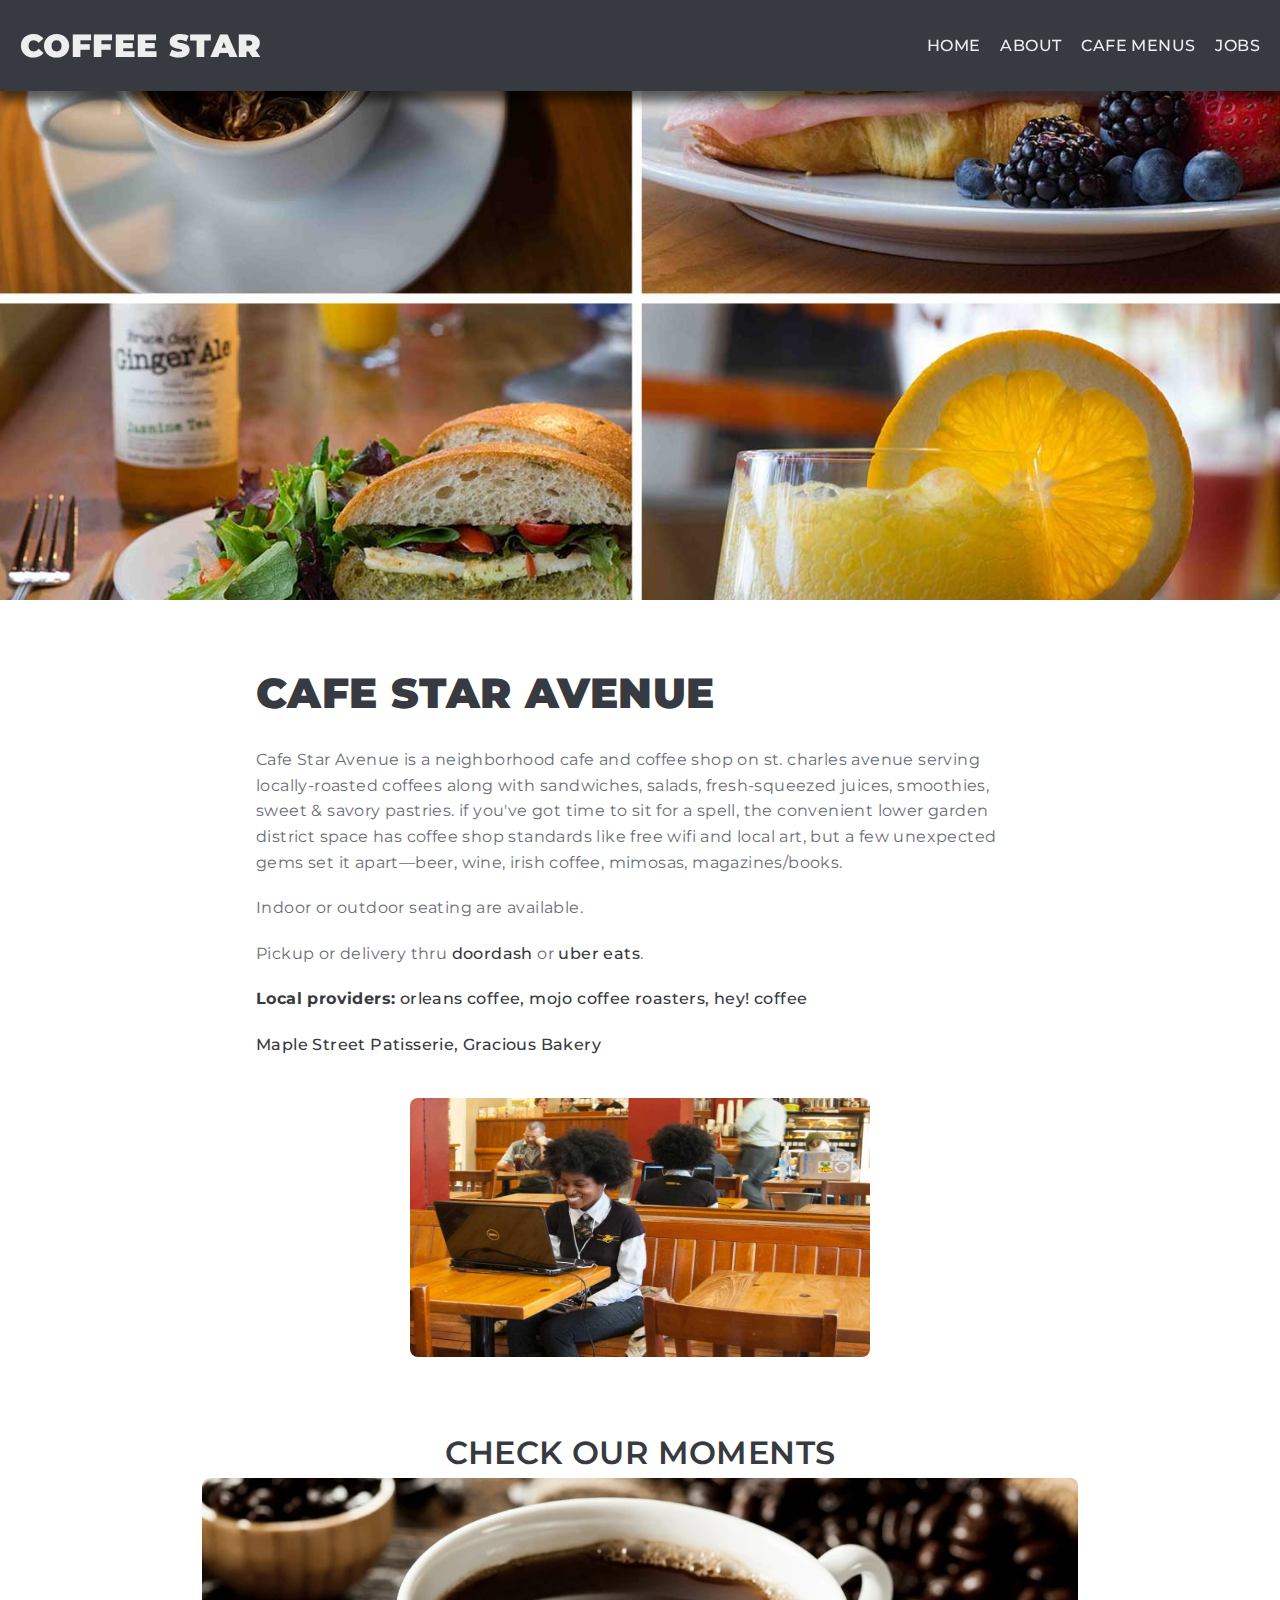
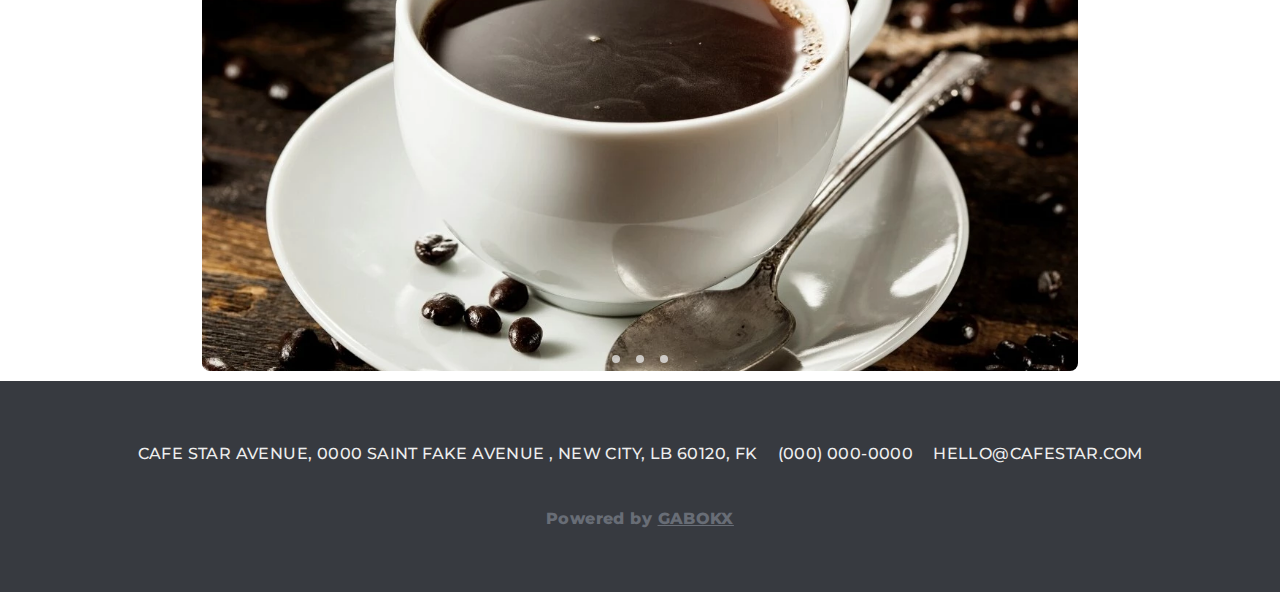
<file: index.html>
<!DOCTYPE html>
<html lang="en">
<head>
    <meta charset="UTF-8">
    <meta name="viewport" content="width=device-width, initial-scale=1.0">
    <link rel="stylesheet" href="./assets/css/styles.css">
    <title>Coffee Star</title>
</head>
<body>
    <header id="home">
        <nav class="navbar">
            <h1 class="nav-logo default-topo">Coffee Star</h1>
            <ul class="nav-menu">
                <li><a href="#home" class="anchor default-topo">Home</a></li>
                <li><a href="#about" class="anchor default-topo">About</a></li>
                <li><a href="./pages/cafe-menus.html" class="anchor default-topo">Cafe Menus</a></li>
                <li><a href="#" class="anchor default-topo">Jobs</a></li>
            </ul>
            <div class="hamburger">
                <span class="bars"></span>
                <span class="bars"></span>
                <span class="bars"></span>
            </div>
        </nav>
        
        <div class="bg-header"></div>
    </header>

    <main>
        <section id="about">
            <div class="container hero-intro">
                <h1 class="default-topo">Cafe Star Avenue</h1>
                <p class="default-topo">Cafe Star Avenue is a neighborhood cafe and coffee shop on st. charles avenue serving locally-roasted coffees along with sandwiches, salads, fresh-squeezed juices, smoothies, sweet & savory pastries. if you've got time to sit for a spell, the convenient lower garden district space has coffee shop standards like free wifi and local art, but a few unexpected gems set it apart—beer, wine, irish coffee, mimosas, magazines/books.</p>
                <p class="default-topo">Indoor or outdoor seating are available.</p>
                <p class="default-topo">Pickup or delivery thru <span class="highlight">doordash</span> or <span class="highlight">uber eats</span>.</p>
                <p class="default-topo"><span class="highlight"><strong>Local providers:</strong> orleans coffee, mojo coffee roasters, hey! coffee</span></p>
                <p class="default-topo"><span class="highlight out">maple street patisserie, gracious bakery</span></p>
                <div class="img-con"><img src="./assets/img/h3qtw1lu.png" alt="Woman staring at her laptop happily"></div>
            </div>
        </section>
        <section class="container caro">
            <div class="carousel">
                <h1 class="default-topo">Check our moments</h1>
                <div class="carousel-images">
                    <img id="slide-1" src="./assets/img/Americano-coffee-recipe.webp" alt="">
                    <img id="slide-2" src="./assets/img/SANDWICH.webp" alt="">
                    <img id="slide-3" src="./assets/img/6e82a78d31d18d756dcd5928930f2804.jpg" alt="">
                </div>
                <div class="carousel-nav">
                    <a href="#slide-1"></a>
                    <a href="#slide-2"></a>
                    <a href="#slide-3"></a>
                </div>
            </div>
        </section>
    </main>

    <footer>
        <div class="address">
            <p class="default-topo">CAFE STAR AVENUE, 0000 SAINT FAKE AVENUE , NEW CITY, LB 60120, FK</p>
            <p class="default-topo">(000) 000-0000</p>
            <p class="default-topo">HELLO@CAFESTAR.COM</p>
        </div>
        <p class="default-topo powered">Powered by <u>GABOKX</u></p>
    </footer>

    <!-- SCRIPTS -->
    <script src="./assets/js/hamburger.js"></script>
    <script src="./assets/js/carousel.js"></script>
</body>
</html>
</file>
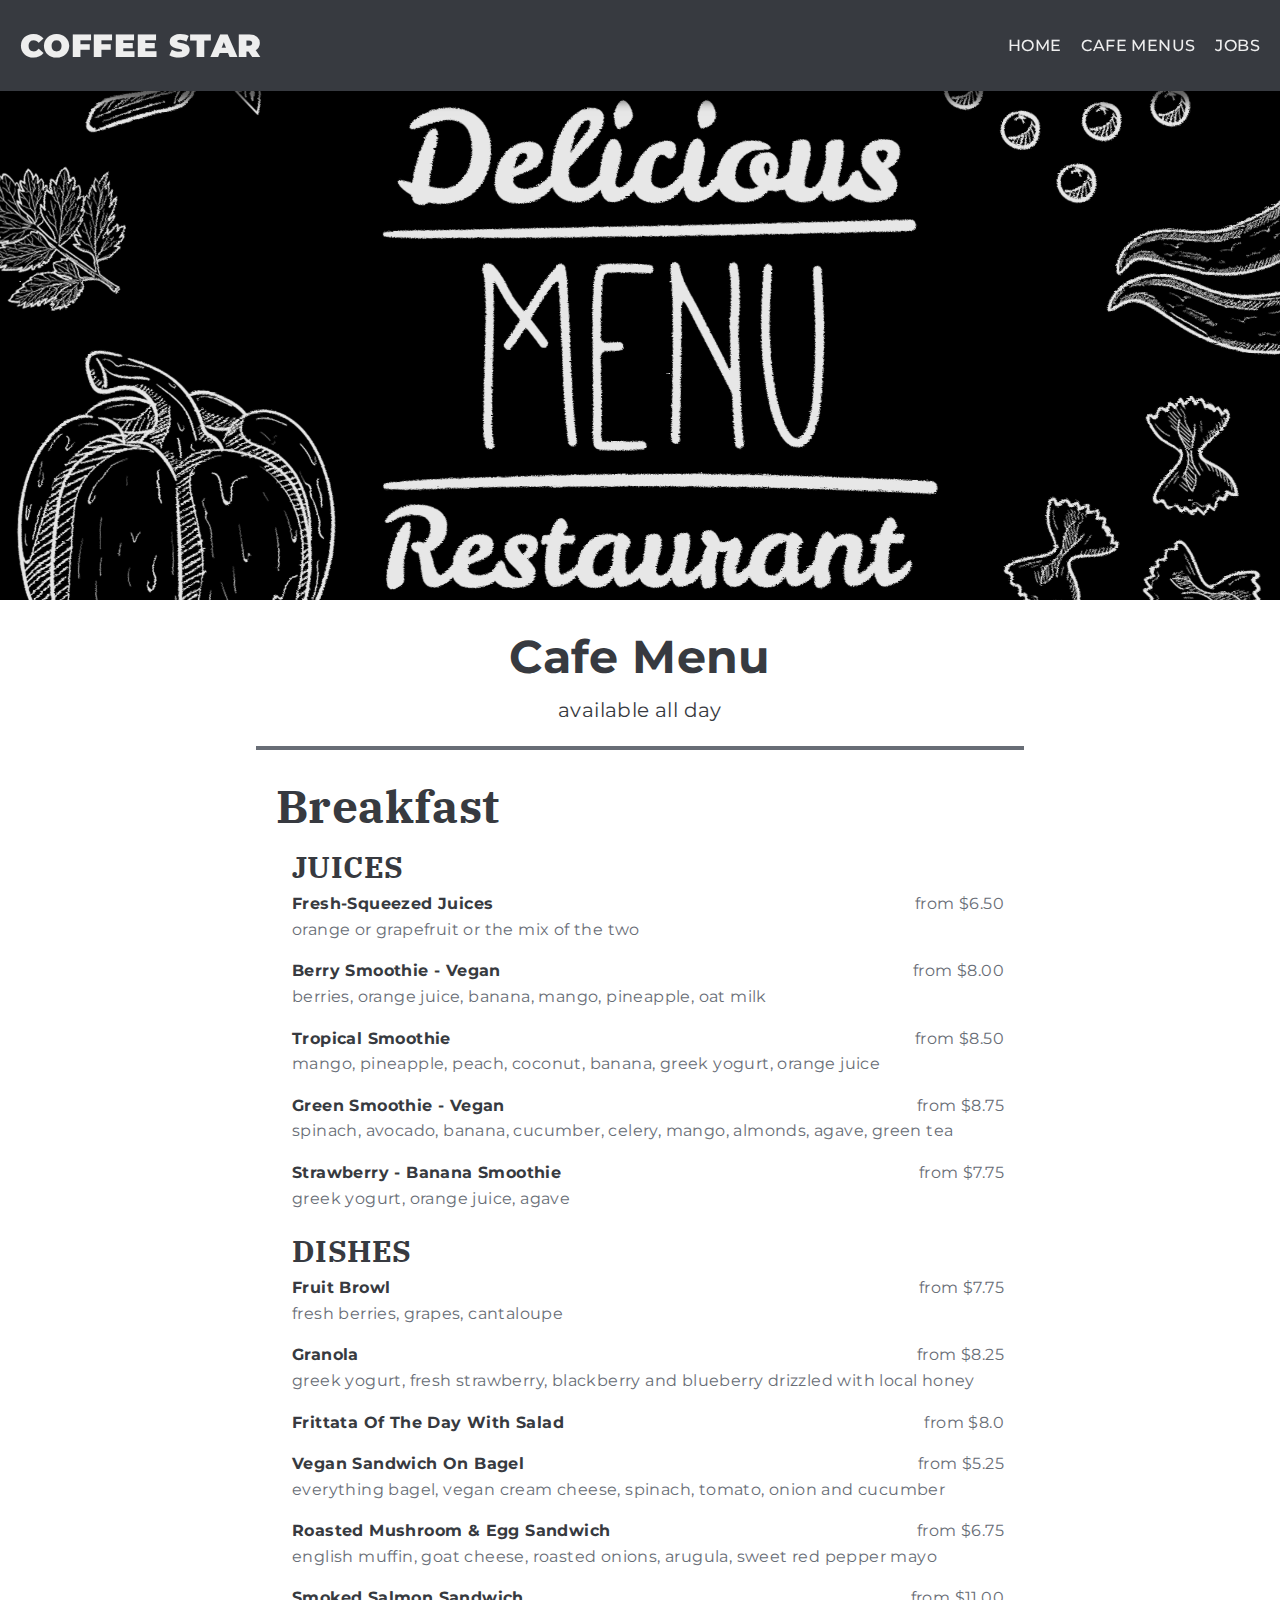
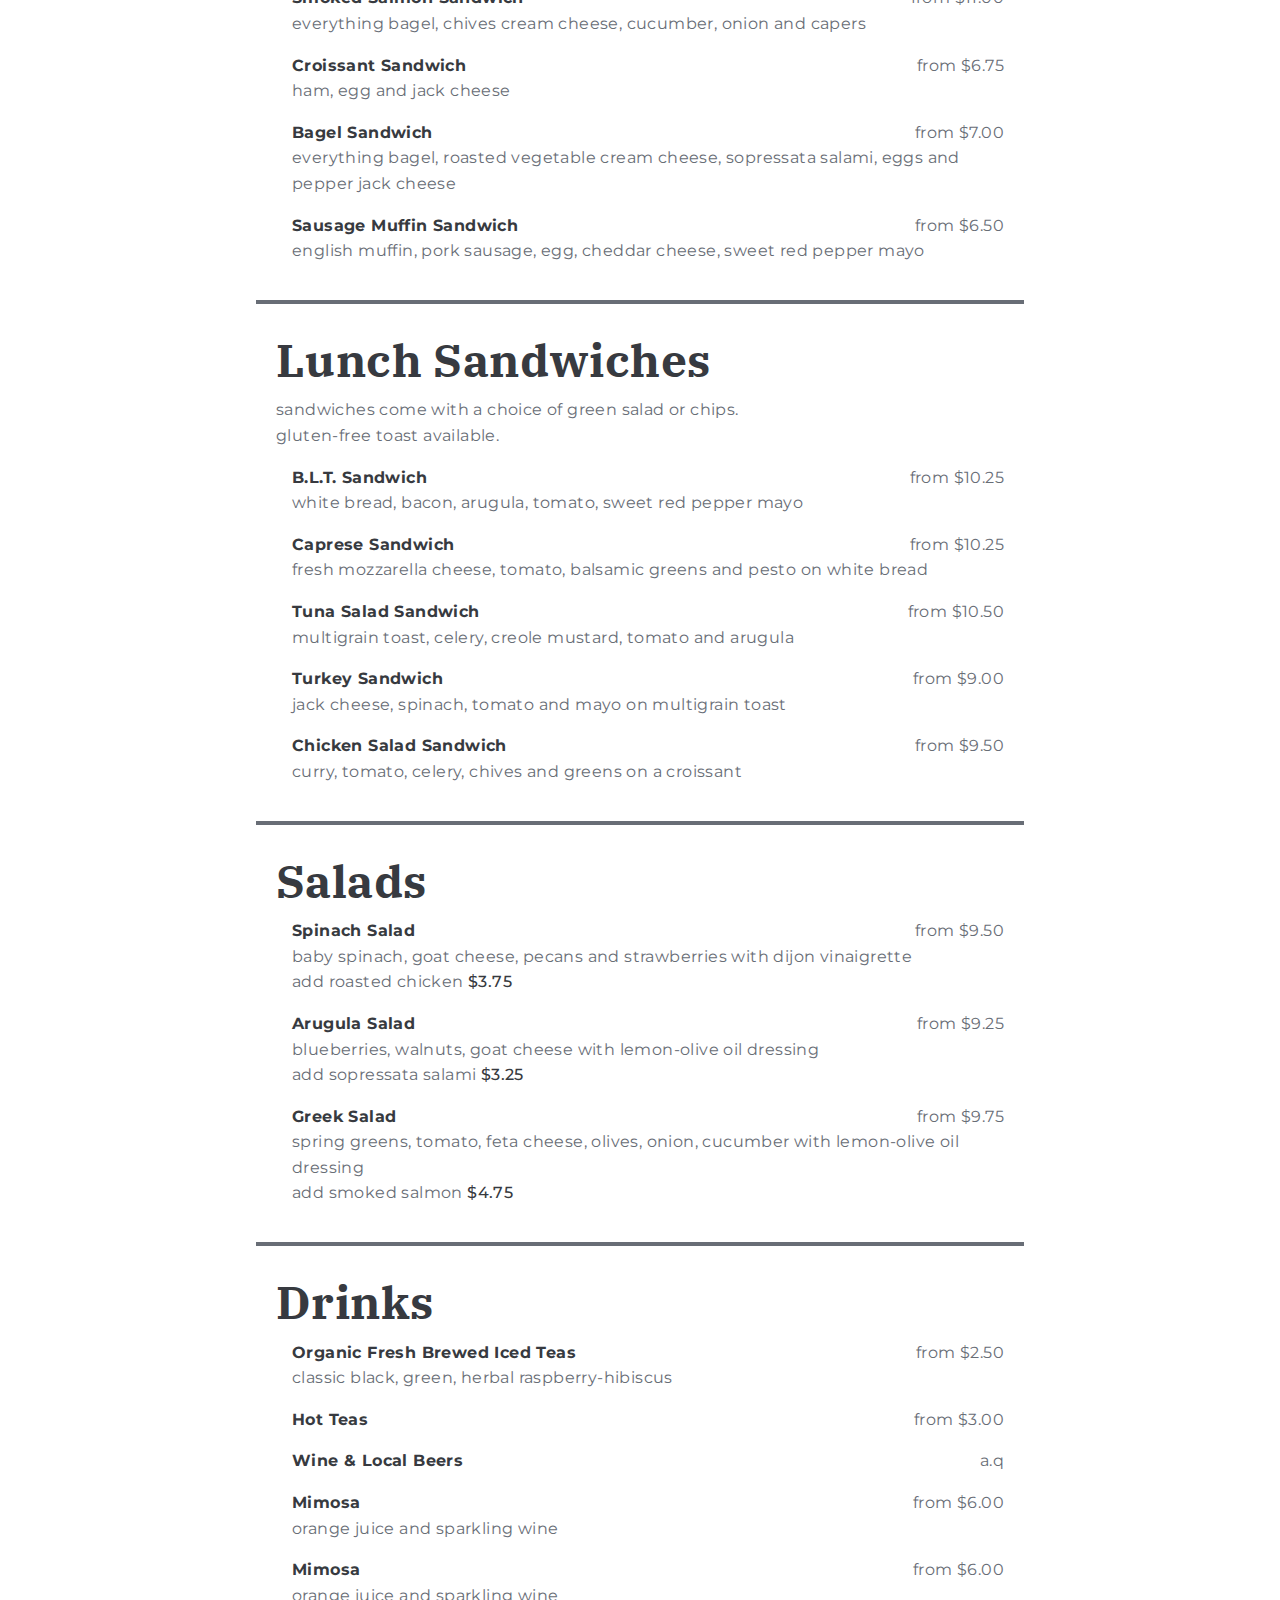
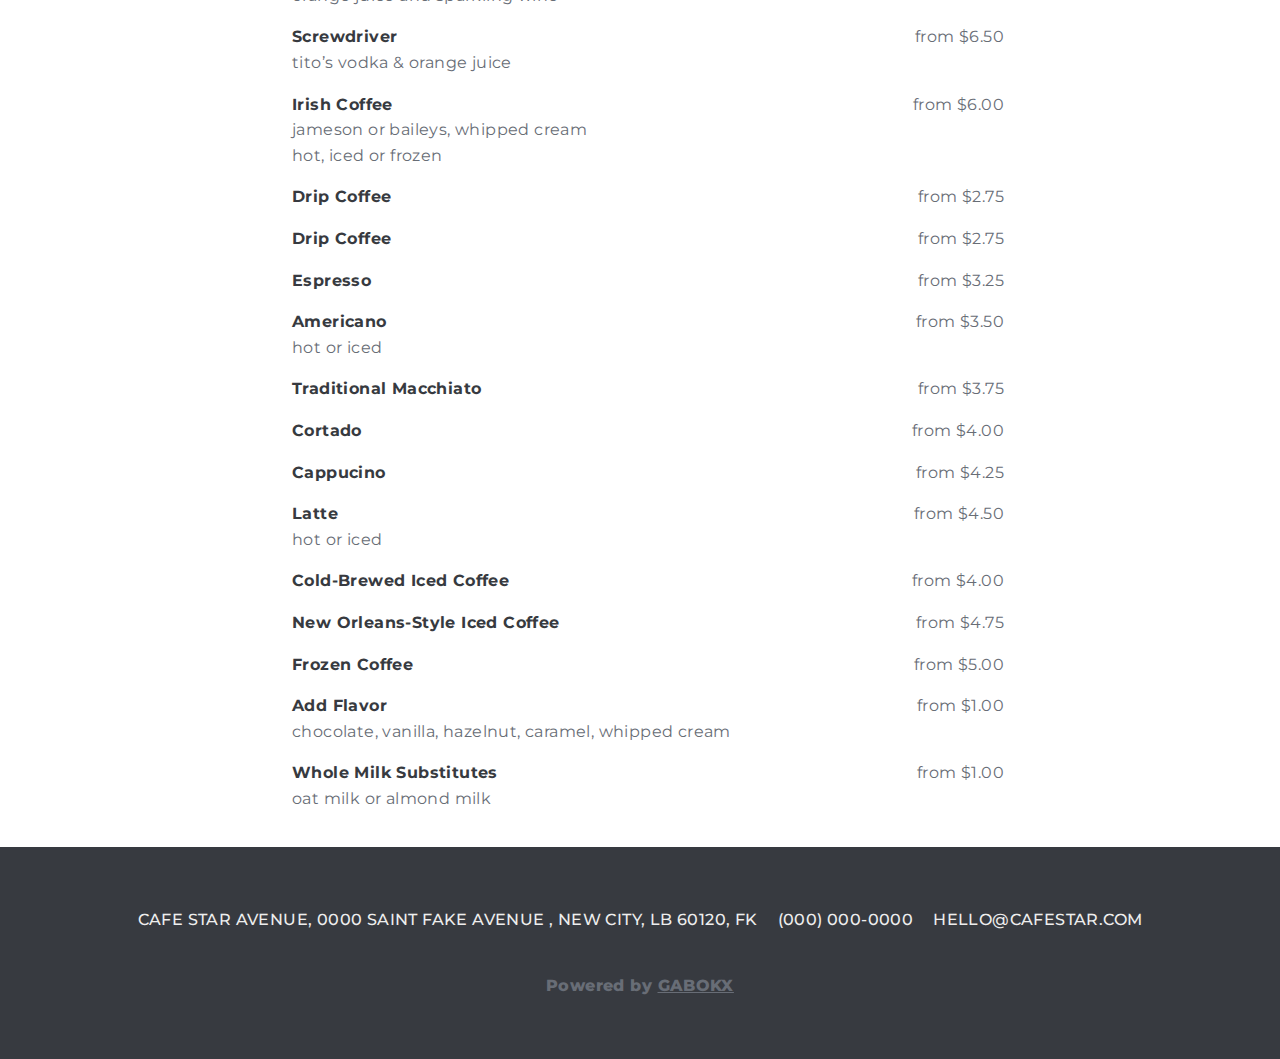
<file: pages/cafe-menus.html>
<!DOCTYPE html>
<html lang="en">
<head>
    <meta charset="UTF-8">
    <meta name="viewport" content="width=device-width, initial-scale=1.0">
    <link rel="stylesheet" href="../assets/css/styles.css">
    <link rel="stylesheet" href="../assets/css/cafe-menu.css">
    <title>Coffee Star | Menu</title>
</head>
<body>
    <header id="home">
        <nav class="navbar">
            <h1 class="nav-logo default-topo">Coffee Star</h1>
            <ul class="nav-menu">
                <li><a href="../index.html" class="anchor default-topo">Home</a></li>
                <li><a href="../pages/cafe-menus.html" class="anchor default-topo">Cafe Menus</a></li>
                <li><a href="#" class="anchor default-topo">Jobs</a></li>
            </ul>
            <div class="hamburger">
                <span class="bars"></span>
                <span class="bars"></span>
                <span class="bars"></span>
            </div>
        </nav>
        
        <div class="bg-header menu"></div>
    </header>

    <main>
        <section class="container cafe-con">
            <div class="cafe-intro">
                <h1 class="default-topo out">cafe menu</h1>
                <p class="default-topo">available all day</p>
            </div>
        </section>

        <hr />

        <section class="container cafe-con">
            <div class="cafe-menu">
                <h1 class="default-topo out menu-head">breakfast</h1>

                <h2 class="default-topo out menu-head head2">juices</h2>
                <div>
                    <div class="menu-content">
                        <p><span class="default-topo highlight out bold">fresh-squeezed juices</span></p>
                        <p class="default-topo">from $6.50</p>
                    </div>
                    <div class="menu-content">
                        <p class="default-topo">orange or grapefruit or the mix of the two</p>
                    </div>
                </div>

                <div>
                    <div class="menu-content">
                        <p><span class="default-topo highlight out bold">berry smoothie - vegan</span></p>
                        <p class="default-topo">from $8.00</p>
                    </div>
                    <div class="menu-content">
                        <p class="default-topo">berries, orange juice, banana, mango, pineapple, oat milk</p>
                    </div>
                </div>

                <div>
                    <div class="menu-content">
                        <p><span class="default-topo highlight out bold">tropical smoothie</span></p>
                        <p class="default-topo">from $8.50</p>
                    </div>
                    <div class="menu-content">
                        <p class="default-topo">mango, pineapple, peach, coconut, banana, greek yogurt, orange juice</p>
                    </div>
                </div>

                <div>
                    <div class="menu-content">
                        <p><span class="default-topo highlight out bold">green smoothie - vegan</span></p>
                        <p class="default-topo">from $8.75</p>
                    </div>
                    <div class="menu-content">
                        <p class="default-topo">spinach, avocado, banana, cucumber, celery, mango, almonds, agave, green tea</p>
                    </div>
                </div>

                <div>
                    <div class="menu-content">
                        <p><span class="default-topo highlight out bold">strawberry - banana smoothie</span></p>
                        <p class="default-topo">from $7.75</p>
                    </div>
                    <div class="menu-content">
                        <p class="default-topo">greek yogurt, orange juice, agave</p>
                    </div>
                </div>

                <h2 class="default-topo out menu-head head2">dishes</h2>
                <div>
                    <div class="menu-content">
                        <p><span class="default-topo highlight out bold">fruit browl</span></p>
                        <p class="default-topo">from $7.75</p>
                    </div>
                    <div class="menu-content">
                        <p class="default-topo">fresh berries, grapes, cantaloupe</p>
                    </div>
                </div>

                <div>
                    <div class="menu-content">
                        <p><span class="default-topo highlight out bold">granola</span></p>
                        <p class="default-topo">from $8.25</p>
                    </div>
                    <div class="menu-content">
                        <p class="default-topo">greek yogurt, fresh strawberry, blackberry and blueberry drizzled with local honey</p>
                    </div>
                </div>

                <div>
                    <div class="menu-content">
                        <p><span class="default-topo highlight out bold">frittata of the day with salad</span></p>
                        <p class="default-topo">from $8.0</p>
                    </div>
                </div>

                <div>
                    <div class="menu-content">
                        <p><span class="default-topo highlight out bold">vegan sandwich on bagel</span></p>
                        <p class="default-topo">from $5.25</p>
                    </div>
                    <div class="menu-content">
                        <p class="default-topo">everything bagel, vegan cream cheese, spinach, tomato, onion and cucumber</p>
                    </div>
                </div>

                <div>
                    <div class="menu-content">
                        <p><span class="default-topo highlight out bold">roasted mushroom & egg sandwich</span></p>
                        <p class="default-topo">from $6.75</p>
                    </div>
                    <div class="menu-content">
                        <p class="default-topo">english muffin, goat cheese, roasted onions, arugula, sweet red pepper mayo</p>
                    </div>
                </div>

                <div>
                    <div class="menu-content">
                        <p><span class="default-topo highlight out bold">smoked salmon sandwich</span></p>
                        <p class="default-topo">from $11.00</p>
                    </div>
                    <div class="menu-content">
                        <p class="default-topo">everything bagel, chives cream cheese, cucumber, onion and capers</p>
                    </div>
                </div>

                <div>
                    <div class="menu-content">
                        <p><span class="default-topo highlight out bold">croissant sandwich</span></p>
                        <p class="default-topo">from $6.75</p>
                    </div>
                    <div class="menu-content">
                        <p class="default-topo">ham, egg and jack cheese</p>
                    </div>
                </div>

                <div>
                    <div class="menu-content">
                        <p><span class="default-topo highlight out bold">bagel sandwich</span></p>
                        <p class="default-topo">from $7.00</p>
                    </div>
                    <div class="menu-content">
                        <p class="default-topo">everything bagel, roasted vegetable cream cheese, sopressata salami, eggs and pepper jack cheese</p>
                    </div>
                </div>

                <div>
                    <div class="menu-content">
                        <p><span class="default-topo highlight out bold">sausage muffin sandwich</span></p>
                        <p class="default-topo">from $6.50</p>
                    </div>
                    <div class="menu-content">
                        <p class="default-topo">english muffin, pork sausage, egg, cheddar cheese,  sweet red pepper mayo</p>
                    </div>
                </div>
            </div>
        </section>

        <hr />

        <section class="container cafe-con">
            <div class="cafe-menu">
                <h1 class="default-topo out menu-head">lunch sandwiches</h1>
                <p class="default-topo info">sandwiches come with a choice of green salad or chips. <br />
                    gluten-free toast available.</p>
                <div>
                    <div class="menu-content">
                        <p><span class="default-topo highlight out bold">b.l.t. sandwich</span></p>
                        <p class="default-topo">from $10.25</p>
                    </div>
                    <div class="menu-content">
                        <p class="default-topo">white bread, bacon, arugula, tomato, sweet red pepper mayo</p>
                    </div>
                </div>

                <div>
                    <div class="menu-content">
                        <p><span class="default-topo highlight out bold">caprese sandwich</span></p>
                        <p class="default-topo">from $10.25</p>
                    </div>
                    <div class="menu-content">
                        <p class="default-topo">fresh mozzarella cheese, tomato, balsamic greens and pesto on white bread</p>
                    </div>
                </div>

                <div>
                    <div class="menu-content">
                        <p><span class="default-topo highlight out bold">tuna salad sandwich </span></p>
                        <p class="default-topo">from $10.50</p>
                    </div>
                    <div class="menu-content">
                        <p class="default-topo">multigrain toast, celery, creole mustard, tomato and arugula</p>
                    </div>
                </div>

                <div>
                    <div class="menu-content">
                        <p><span class="default-topo highlight out bold">turkey sandwich</span></p>
                        <p class="default-topo">from $9.00</p>
                    </div>
                    <div class="menu-content">
                        <p class="default-topo">jack cheese, spinach, tomato and mayo on multigrain toast</p>
                    </div>
                </div>

                <div>
                    <div class="menu-content">
                        <p><span class="default-topo highlight out bold">chicken salad sandwich</span></p>
                        <p class="default-topo">from $9.50</p>
                    </div>
                    <div class="menu-content">
                        <p class="default-topo">curry, tomato, celery, chives and greens on a croissant</p>
                    </div>
                </div>
            </div>
        </section>

        <hr />

        <section class="container cafe-con">
            <div class="cafe-menu">
                <h1 class="default-topo out menu-head">salads</h1>
                <div>
                    <div class="menu-content">
                        <p><span class="default-topo highlight out bold">spinach salad</span></p>
                        <p class="default-topo">from $9.50</p>
                    </div>
                    <div class="menu-content">
                        <p class="default-topo">baby spinach, goat cheese, pecans and strawberries with dijon vinaigrette <br />
                            add roasted chicken <span class="highlight">$3.75</span></p>
                    </div>
                </div>

                <div>
                    <div class="menu-content">
                        <p><span class="default-topo highlight out bold">arugula salad</span></p>
                        <p class="default-topo">from $9.25</p>
                    </div>
                    <div class="menu-content">
                        <p class="default-topo">blueberries, walnuts, goat cheese with lemon-olive oil dressing <br />
                            add sopressata salami <span class="highlight">$3.25</span></p>
                    </div>
                </div>

                <div>
                    <div class="menu-content">
                        <p><span class="default-topo highlight out bold">greek salad</span></p>
                        <p class="default-topo">from $9.75</p>
                    </div>
                    <div class="menu-content">
                        <p class="default-topo">spring greens, tomato, feta cheese, olives, onion, cucumber with lemon-olive oil dressing <br />
                            add smoked salmon <span class="highlight">$4.75</span></p>
                    </div>
                </div>
            </div>
        </section>

        <hr />

        <section class="container cafe-con">
            <div class="cafe-menu">
                <h1 class="default-topo out menu-head">drinks</h1>
                <div>
                    <div class="menu-content">
                        <p><span class="default-topo highlight out bold">organic fresh brewed iced teas</span></p>
                        <p class="default-topo">from $2.50</p>
                    </div>
                    <div class="menu-content">
                        <p class="default-topo">classic black, green, herbal raspberry-hibiscus</p>
                    </div>
                </div>

                <div>
                    <div class="menu-content">
                        <p><span class="default-topo highlight out bold">hot teas</span></p>
                        <p class="default-topo">from $3.00</p>
                    </div>
                </div>

                <div>
                    <div class="menu-content">
                        <p><span class="default-topo highlight out bold">wine & local beers</span></p>
                        <p class="default-topo">a.q</p>
                    </div>
                </div>

                <div>
                    <div class="menu-content">
                        <p><span class="default-topo highlight out bold">mimosa</span></p>
                        <p class="default-topo">from $6.00</p>
                    </div>
                    <div class="menu-content">
                        <p class="default-topo">orange juice and sparkling wine</p>
                    </div>
                </div>

                <div>
                    <div class="menu-content">
                        <p><span class="default-topo highlight out bold">mimosa</span></p>
                        <p class="default-topo">from $6.00</p>
                    </div>
                    <div class="menu-content">
                        <p class="default-topo">orange juice and sparkling wine</p>
                    </div>
                </div>

                <div>
                    <div class="menu-content">
                        <p><span class="default-topo highlight out bold">screwdriver</span></p>
                        <p class="default-topo">from $6.50</p>
                    </div>
                    <div class="menu-content">
                        <p class="default-topo">tito’s vodka & orange juice</p>
                    </div>
                </div>

                <div>
                    <div class="menu-content">
                        <p><span class="default-topo highlight out bold">irish coffee</span></p>
                        <p class="default-topo">from $6.00</p>
                    </div>
                    <div class="menu-content">
                        <p class="default-topo">jameson or baileys, whipped cream <br />
                            hot, iced or frozen
                        </p>
                    </div>
                </div>

                <div>
                    <div class="menu-content">
                        <p><span class="default-topo highlight out bold">drip coffee</span></p>
                        <p class="default-topo">from $2.75</p>
                    </div>
                </div>

                <div>
                    <div class="menu-content">
                        <p><span class="default-topo highlight out bold">drip coffee</span></p>
                        <p class="default-topo">from $2.75</p>
                    </div>
                </div>

                <div>
                    <div class="menu-content">
                        <p><span class="default-topo highlight out bold">espresso</span></p>
                        <p class="default-topo">from $3.25</p>
                    </div>
                </div>

                <div>
                    <div class="menu-content">
                        <p><span class="default-topo highlight out bold">americano</span></p>
                        <p class="default-topo">from $3.50</p>
                    </div>
                    <div class="menu-content">
                        <p class="default-topo">hot or iced</p>
                    </div>
                </div>

                <div>
                    <div class="menu-content">
                        <p><span class="default-topo highlight out bold">traditional macchiato</span></p>
                        <p class="default-topo">from $3.75</p>
                    </div>
                </div>

                <div>
                    <div class="menu-content">
                        <p><span class="default-topo highlight out bold">cortado</span></p>
                        <p class="default-topo">from $4.00</p>
                    </div>
                </div>

                <div>
                    <div class="menu-content">
                        <p><span class="default-topo highlight out bold">cappucino</span></p>
                        <p class="default-topo">from $4.25</p>
                    </div>
                </div>

                <div>
                    <div class="menu-content">
                        <p><span class="default-topo highlight out bold">latte</span></p>
                        <p class="default-topo">from $4.50</p>
                    </div>
                    <div class="menu-content">
                        <p class="default-topo">hot or iced</p>
                    </div>
                </div>

                <div>
                    <div class="menu-content">
                        <p><span class="default-topo highlight out bold">cold-brewed iced coffee</span></p>
                        <p class="default-topo">from $4.00 </p>
                    </div>
                </div>

                <div>
                    <div class="menu-content">
                        <p><span class="default-topo highlight out bold">new orleans-style iced coffee</span></p>
                        <p class="default-topo">from $4.75</p>
                    </div>
                </div>

                <div>
                    <div class="menu-content">
                        <p><span class="default-topo highlight out bold">frozen coffee</span></p>
                        <p class="default-topo">from $5.00</p>
                    </div>
                </div>

                <div>
                    <div class="menu-content">
                        <p><span class="default-topo highlight out bold">add flavor</span></p>
                        <p class="default-topo">from $1.00</p>
                    </div>
                    <div class="menu-content">
                        <p class="default-topo">chocolate, vanilla, hazelnut, caramel, whipped cream</p>
                    </div>
                </div>

                <div>
                    <div class="menu-content">
                        <p><span class="default-topo highlight out bold">whole milk substitutes</span></p>
                        <p class="default-topo">from $1.00</p>
                    </div>
                    <div class="menu-content">
                        <p class="default-topo">oat milk or almond milk</p>
                    </div>
                </div>
            </div>
        </section>

    </main>

    <footer>
        <div class="address">
            <p class="default-topo">CAFE STAR AVENUE, 0000 SAINT FAKE AVENUE , NEW CITY, LB 60120, FK</p>
            <p class="default-topo">(000) 000-0000</p>
            <p class="default-topo">HELLO@CAFESTAR.COM</p>
        </div>
        <p class="default-topo powered">Powered by <u>GABOKX</u></p>
    </footer>
    <script src="../assets/js/hamburger.js"></script>
</body>
</html>
</file>
<file: assets/css/styles.css>
@import url('https://fonts.googleapis.com/css2?family=Montserrat:ital,wght@0,100..900;1,100..900&display=swap');


:root {
    --ff: "Montserrat", sans-serif;

    --fc-primary: #373A40;
    --fc-secondary: #EEEEEE;
    --fc-accent-primary: #686D76;

    --accent-btn: #FF8F00;
}

* {
    padding: 0;
    margin: 0;
    box-sizing: border-box;
}

html {
    scroll-behavior: smooth;
}

body {
    font-family: var(--ff);
    width: 100%;
    overflow-x: hidden;
}

/* -------------------------- GLOBAL -------------------------- */
img {
    display: block;
    width: 100%;
}

.anchor {
    text-decoration: none;
    color: var(--fc-secondary);
}

.default-topo {
    letter-spacing: .4px;
    line-height: 1.6em;
}

.highlight {
    color: var(--fc-primary);
    font-weight: 500;
}

.out {
    text-transform: capitalize;
}

/* -------------------------- HEADING -------------------------- */
header {
    color: var(--fc-secondary);
}

.bg-header {
    background: url('../img/header-background.png');
    background-size: cover;
    background-position: center;
    background-repeat: no-repeat;
    height: 600px;
    width: 100%;
    z-index: 1;
}

.nav-logo {
    text-transform: uppercase;
    font-weight: 900;
    z-index: 5;
}

.navbar {
    position: fixed;
    display: flex;
    justify-content: space-between;
    align-items: center;
    padding: 20px;
    width: 100%;
    background-color: var(--fc-primary);
    box-shadow: 0 10px 10px 0 rgb(0, 0, 0, 0.6);
    z-index: 2;
}

.hamburger {
    display: none;
    cursor: pointer;
    right: 0;
    z-index: 5;
}

.bars {
    display: block;
    height: 3px;
    width: 25px;
    margin-top: 5px;
    background-color: var(--fc-secondary);
    transition: .5s;
}

.nav-menu {
    list-style: none;
    display: flex;
    gap: 20px;
}

.nav-menu a {
    font-weight: 500;
    text-transform: uppercase;
    transition: .5s;
}

.nav-menu a:hover {
    color: var(--fc-accent-primary);
}

/* -------------------------- MAIN -------------------------- */
.container {
    width: 60%;
    margin: 0 auto;
    padding-block: 60px;
}

.hero-intro {
    color: var(--fc-accent-primary);
}

.hero-intro h1 {
    font-size: 42px;
    font-weight: 900;
    text-transform: uppercase;
    margin-bottom: 20px;
    color: var(--fc-primary);
}

.hero-intro p {
    margin-bottom: 20px;
}

.hero-intro .img-con {
    width: 60%;
    margin: 0 auto;
    padding-top: 20px;
}

.hero-intro img {
    aspect-ratio: 16 / 9;
    border-radius: .5rem;
}

.caro {
    width: 70%;
    padding: 10px;
}

.carousel {
    position: relative;
    max-width: 100%;
    margin: 0 auto;
    text-align: center;
}

.carousel h1 {
    text-transform: uppercase;
    color: var(--fc-primary);
    font-weight: 600;
}

.carousel-images {
    display: flex;
    aspect-ratio: 16 / 9;
    overflow-x: hidden;
    scroll-snap-type: x mandatory;
    scroll-behavior: smooth;
    border-radius: .5rem;

}

.carousel-images img {
    flex: 1 0 100%;
    scroll-snap-align: start;
    object-fit: cover;
}

.carousel-nav {
    display: flex;
    column-gap: 1rem;
    position: absolute;
    bottom: .5rem;
    left: 50%;
    transform: translateX(-50%);
    z-index: 1;
}

.carousel-nav a {
    width: 0.5rem;
    height: 0.5rem;
    border-radius: 50%;
    background-color: var(--fc-secondary);
    opacity: 0.75;
    transition: opacity ease .5s;
}

.carousel-nav a:hover {
    opacity: 1;
}
/* -------------------------- FOOTER -------------------------- */
footer {
    background-color: var(--fc-primary);
    padding: 60px;
    text-align: center;
    color: var(--fc-secondary);
    width: 100%;
}

.address {
    display: flex;
    justify-content: center;
    font-weight: 500;
    gap: 20px;
    padding-bottom: 40px;
}

.powered {
    color: var(--fc-accent-primary);
    font-weight: 800;
}

/* -------------------------- MEDIA -------------------------- */
@media (width <= 768px) {
    .hamburger {
        display: block;
    }

    .nav-menu {
        position: absolute;
        flex-direction: column;
        justify-content: center;
        text-align: center;
        top: 0;
        height: 100vh;
        width: 100%;
        margin: 0 -20px;
        opacity: 0;
        background-color: var(--fc-primary);
        transition: opacity .5s;
        font-size: 30px;
        visibility: hidden;
    }

    .hamburger.active .bars:nth-child(2) {
        opacity: 0;
    }

    .hamburger.active .bars:nth-child(1) {
        transform: translateY(8px) rotate(45deg);
    }

    .hamburger.active .bars:nth-child(3) {
        transform: translateY(-8px) rotate(-45deg);
    }

    .nav-menu.active {
        opacity: 1;
        visibility: visible;
    }

    .container {
        width: 100%;
        padding-inline: 15px;
    }

    .hero-intro .img-con {
        width: 100%;
    }

    .address {
        flex-direction: column;
    }
}
</file>
<file: assets/css/cafe-menu.css>
@import url('https://fonts.googleapis.com/css2?family=Montserrat:ital,wght@0,100..900;1,100..900&display=swap');
@import url('https://fonts.googleapis.com/css2?family=IBM+Plex+Serif:ital,wght@0,100;0,200;0,300;0,400;0,500;0,600;0,700;1,100;1,200;1,300;1,400;1,500;1,600;1,700&display=swap');

:root {
    --ff: "Montserrat", sans-serif;
    --ff-menu: "IBM Plex Serif", serif;
    --fc-primary: #373A40;
    --fc-secondary: #EEEEEE;
    --fc-accent-primary: #686D76;

    --accent-btn: #FF8F00;
}

* {
    padding: 0;
    margin: 0;
    box-sizing: border-box;
}

hr {
    width: 60%;
    margin: 0 auto;
    border: 2px solid var(--fc-accent-primary);
}

h2 {
    margin-left: 16px;
    font-size: 30px;
    text-transform: uppercase !important;
}

.bold {
    font-weight: 700;
}
/* -------------------------- HEADING -------------------------- */
.menu {
    background: url('../img/chalkboard.png');
    background-size: cover;
    background-position: center;
    background-repeat: no-repeat;
}

/* -------------------------- MAIN -------------------------- */
.cafe-con {
    padding: 20px;
    font-size: 20px;
    font-weight: 400;
}

.menu-head {
    font-family: var(--ff-menu);
    color: var(--fc-primary);
    font-weight: 900;
}
/* -------------------------- CAFE INTRO -------------------------- */
.cafe-intro {
    text-align: center;
    color: var(--fc-primary);
}

.cafe-intro h1 {
    font-size: 46px;
    font-weight: 700;
}

/* -------------------------- CAFE MENU -------------------------- */
.cafe-menu {
    font-size: 16px;
    color: var(--fc-accent-primary);
}

.cafe-menu h1 {
    font-size: 46px;
}

.cafe-menu .info {
    margin-bottom: 16px;
}

.cafe-menu > div {
    margin-left: 16px;
    margin-bottom: 16px;
}

.menu-content {
    display: flex;
    /* gap: 60px; */
    justify-content: space-between;
}

/* -------------------------- MEDIA -------------------------- */
@media (width <= 768px) {
    .menu-head {
        font-size: 30px !important;
    }

    .head2 {
        font-size: 20px !important;
        margin: 0;
    }

    hr {
        width: 95%;
    }

    .cafe-menu {
        font-size: 14px;
    }

    .cafe-menu > div {
        margin: 0;
    }
}
</file>
